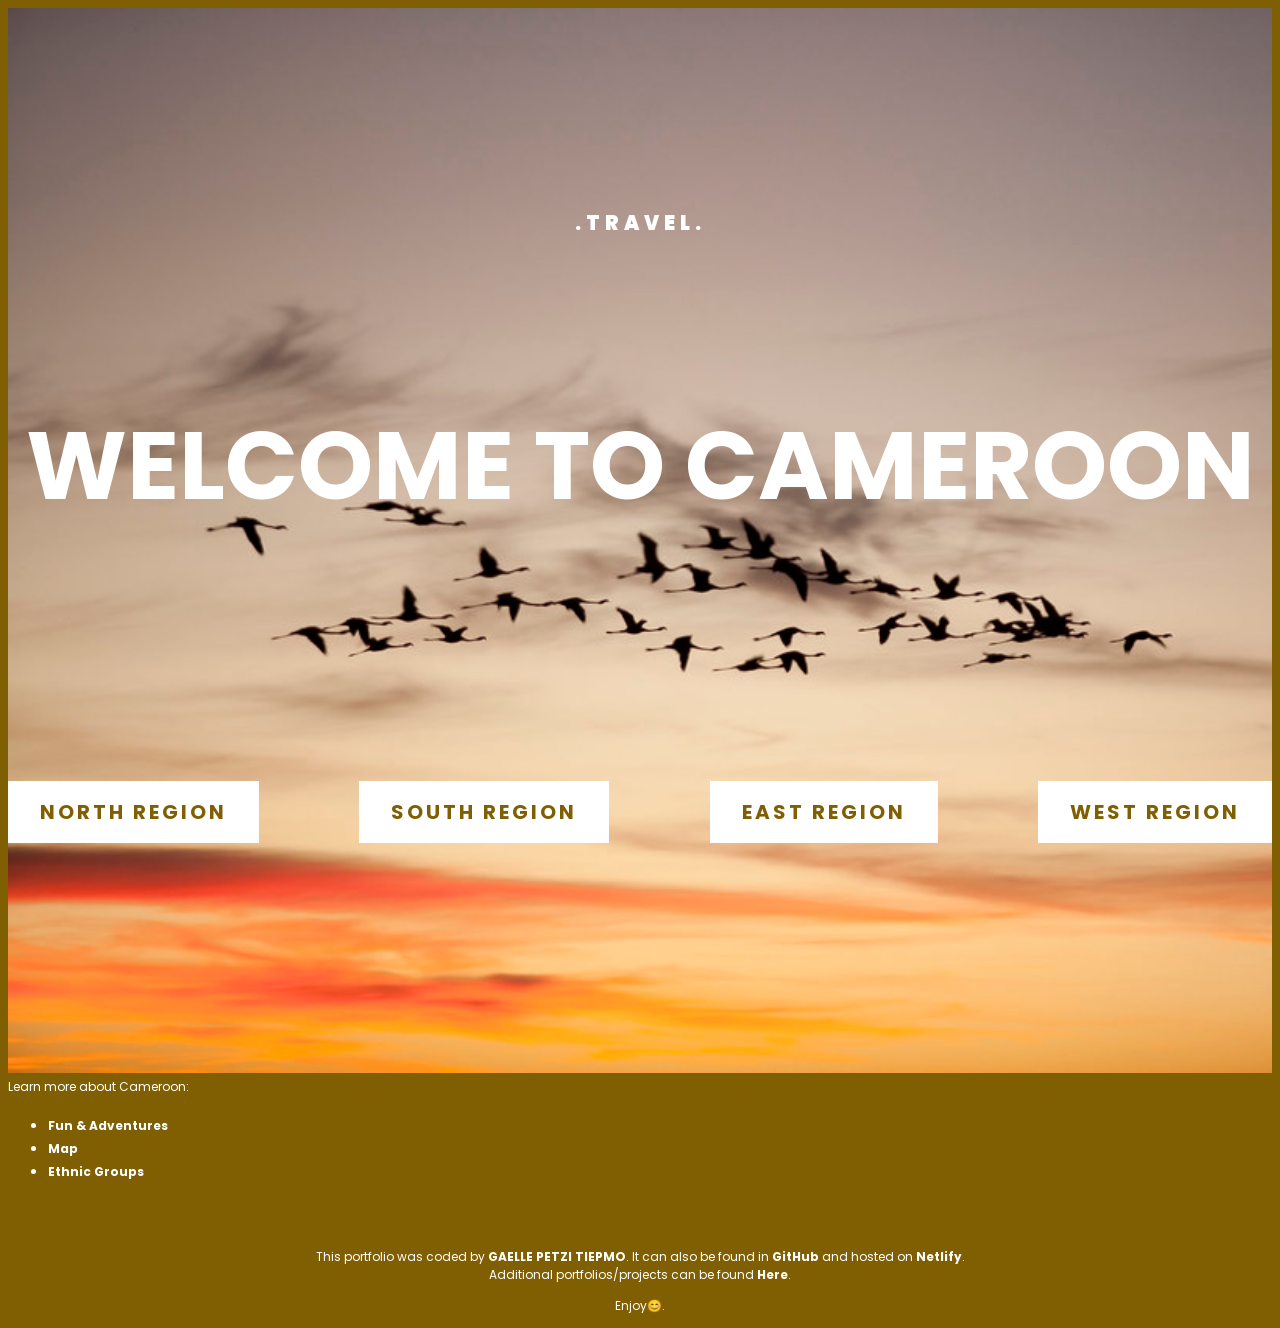
<file: index.html>
<!DOCTYPE html>
<html lang="en">
<head>
    <meta charset="UTF-8">
    <meta name="viewport" content="width=device-width, initial-scale=1.0">
    <meta http-equiv="X-UA-Compatible" content="IE=edge">
    <title>GaellePT Voyage</title>
    
    <link rel="preconnect" href="https://fonts.googleapis.com">
    <link rel="preconnect" href="https://fonts.gstatic.com" crossorigin>
    <link 
    href="https://fonts.googleapis.com/css2?family=Poppins:ital,wght@0,100;0,200;0,300;0,400;0,500;0,600;0,700;0,800;0,900;1,100;1,200;1,300;1,400;1,500;1,600;1,700;1,800;1,900&display=swap" 
    rel="stylesheet">
    <link rel="stylesheet" href="src\style.css">

</head>


<body>
    <div class="container">
        <header>
            <h3>.TRAVEL.<h3>
            <h1>WELCOME TO CAMEROON</h1>
            <br />  
                <div class="horizontal" href="#more">
                    <h2><a href="/north.index.html"target="_blank">NORTH REGION</a></h2>
                    <!-- <a href="#more"></a><br />  -->
                    <h2><a href="/south.index.html"target="_blank">SOUTH REGION</a></h2>
                    <h2><a href="/east.index.html"target="_blank">EAST REGION</a></h2>
                    <h2><a href="/west.index.html"target="_blank">WEST REGION</a></h2>
                </div>
        </header> 
        <a href="https://www.worldatlas.com/articles/the-culture-of-cameroon.html" target="_blank"title="about Cameroon.">Learn more about Cameroon:</a> 
            <ul>
                <li>
                    <a
                    href="https://cameroonadventuresandtours.com/destination/far-north-region/"
                    target="_blank"
                >
                    <strong>Fun & Adventures</strong>
                </a>
              </li>
             <li>
                <a href="https://www.worldatlas.com/maps/cameroon" target="_blank">
                  <strong>Map</strong>
                </a>
              </li>
                           <li>
                <a href="https://www.worldatlas.com/articles/ethnic-groups-of-cameroon.html" target="_blank">
                 <strong>Ethnic Groups</strong>
                </a>
              </li>
            
                </li>
            </ul>
            
       
        <footer>
            <br />
            <br />
            This portfolio was coded by
            <a href="https://www.shecodes.io/graduates/97951-gaelle-petzi-tiepmo" target="_blank" title="About me"><strong>GAELLE PETZI TIEPMO</strong></a>.
            It can also be found
            <a
            href="https://github.com/OnwardForward/gaellept-voyage"
            target="_blank" title=""
            >
            in <strong>GitHub</strong></a
            >
            and 
            <a
            href="https://gaelleptvoyage.netlify.app/"
            target="_blank"
            >hosted on <strong>Netlify</strong>. 
            <br />
            <a href="https://gaellept-frontenddeveloper-portfolio.netlify.app/"
            target="_blank"
            title="More of my work."
            >
            Additional portfolios/projects can be found <strong>Here</strong>.</a>
            <h4>Enjoy😊.</h4>
        </footer>
    </div>
</body>
</html>
</file>
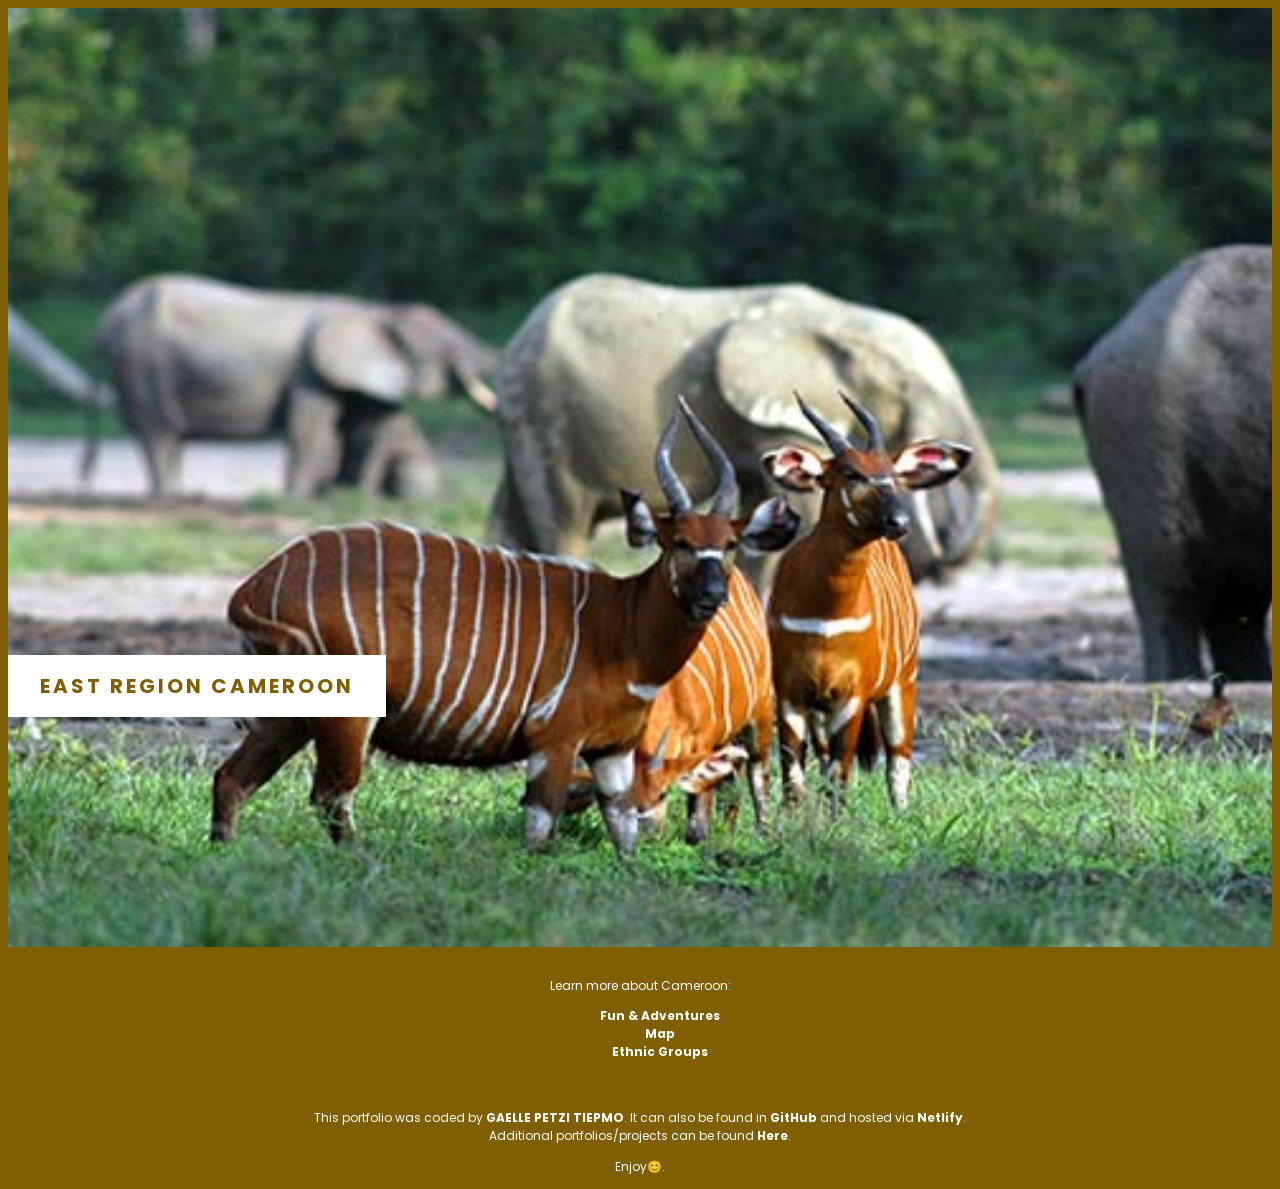
<file: east.index.html>
<!DOCTYPE html>
<html lang="en">
<head>
    <meta charset="UTF-8">
    <meta name="viewport" content="width=device-width, initial-scale=1.0">
    <meta http-equiv="X-UA-Compatible" content="IE=edge">
    <title>GaellePT EastCameroon</title>
    
    <link rel="preconnect" href="https://fonts.googleapis.com">
    <link rel="preconnect" href="https://fonts.gstatic.com" crossorigin>
    <link 
    href="https://fonts.googleapis.com/css2?family=Poppins:ital,wght@0,100;0,200;0,300;0,400;0,500;0,600;0,700;0,800;0,900;1,100;1,200;1,300;1,400;1,500;1,600;1,700;1,800;1,900&display=swap" 
    rel="stylesheet">
    <link rel="stylesheet" href="src\east.style.css">

</head>


<body>
    <div class="container">
        <header>
            <h3><h3>
            <h1></h1>
            <br />  
                <div class="horizontal" href="#more">
                    <h2><a href="/index.html"target="_blank">EAST REGION CAMEROON</a></h2>
                    <!-- <a href="#more"></a><br />  -->
                    <!-- <h2><a href="#more"target="_blank">SOUTH REGION</a></h2> -->
                    <!-- <h2><a href="#more"target="_blank">WEST REGION</a></h2> -->
                    <!-- <h2><a href="#more"target="_blank">EAST REGION</a></h2> -->
                </div>
        </header> 
        
        <footer>
        <section class="grid">
            <div>
            <a href="#more" target="_blank"title="about Cameroon.">Learn more about Cameroon:</a> 
            <ul>
                <a
                    href="https://cameroonadventuresandtours.com/destination/east-region/"
                    target="_blank"
                >
                    <strong>Fun & Adventures</strong>
                </a>
                <br />
                <a href="https://www.worldatlas.com/maps/cameroon" target="_blank">
                <strong>Map</strong>
                </a>
                <br />
                <a href="https://www.worldatlas.com/articles/ethnic-groups-of-cameroon.html" target="_blank">
                <strong>Ethnic Groups</strong>
                </a>
                </li>

            </ul>
            
            
            
            
            
                <br />
            <br />
                This portfolio was coded by
            <a href="https://www.shecodes.io/graduates/97951-gaelle-petzi-tiepmo" target="_blank" title="About me"><strong>GAELLE PETZI TIEPMO</strong></a>.
            It can also be found 
            <a
            href="https://github.com/OnwardForward/gaellept-voyage"
            target="_blank" title=""
            >
            in <strong>GitHub</strong></a
            >
            and 
            <a
            href="https://gaelleptvoyage.netlify.app/"
            target="_blank"
            >hosted via <strong>Netlify</strong>. 
            <br />
            <a href="https://gaellept-frontenddeveloper-portfolio.netlify.app/"
            target="_blank"
            title="More of my work."
            >
            Additional portfolios/projects can be found <strong>Here</strong>.</a>
            <h4>Enjoy😊.</h4>
            </div>
        </section>
    </footer>
    </div>
</body>
</html>
</file>
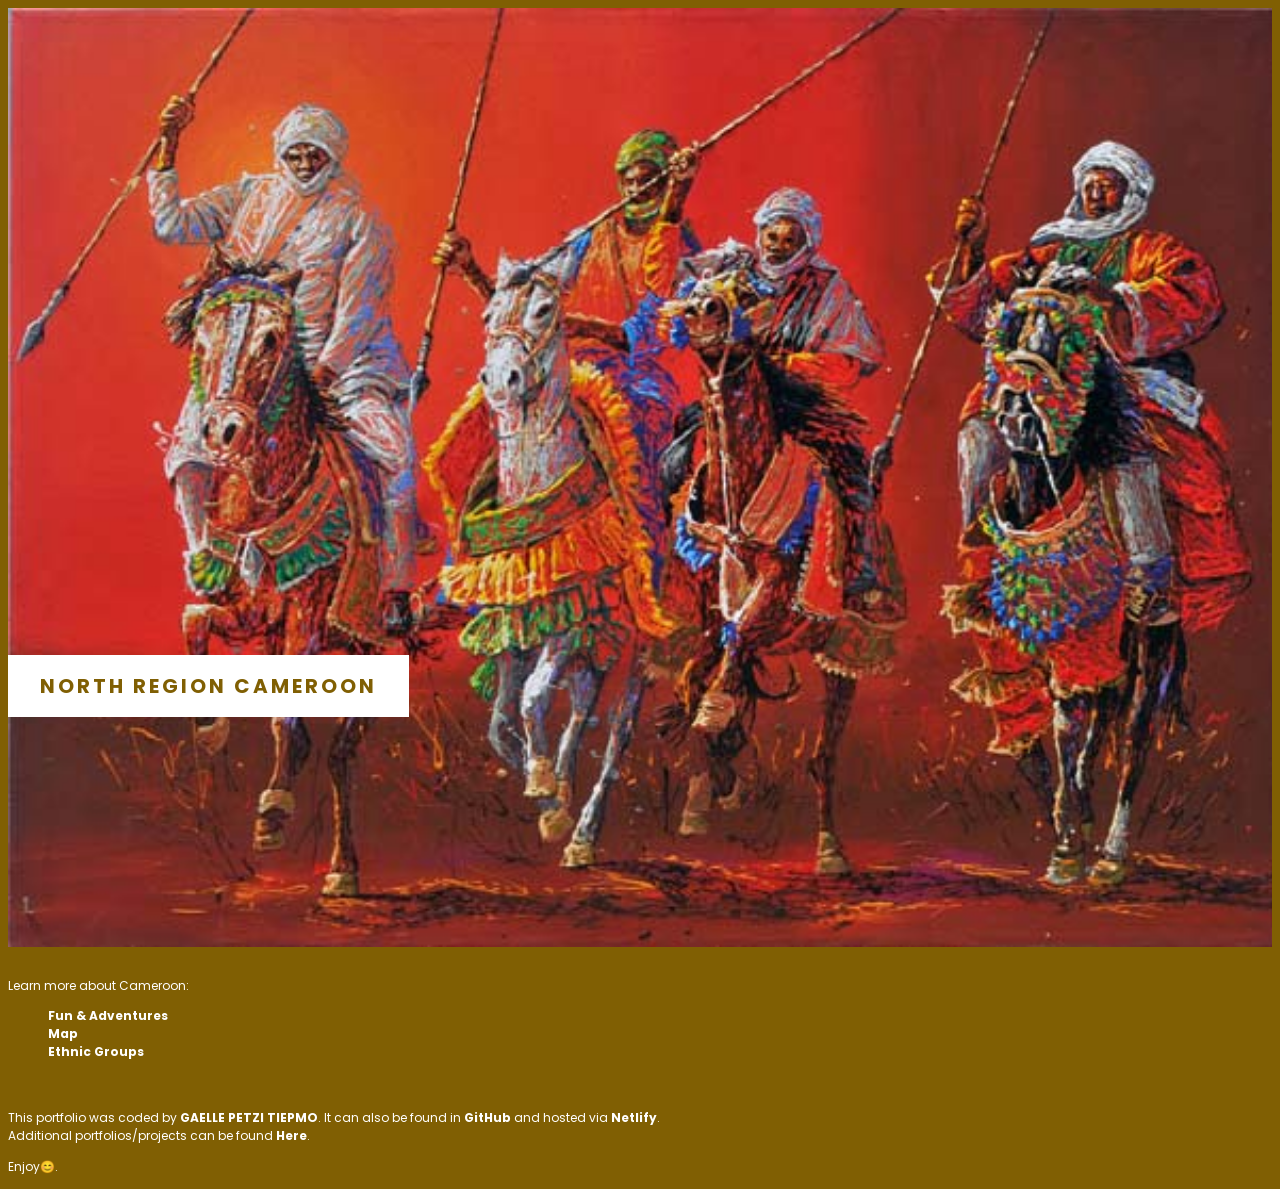
<file: north.index.html>
<!DOCTYPE html>
<html lang="en">
<head>
    <meta charset="UTF-8">
    <meta name="viewport" content="width=device-width, initial-scale=1.0">
    <meta http-equiv="X-UA-Compatible" content="IE=edge">
    <title>GaellePT North Cameroon</title>
    
    <link rel="preconnect" href="https://fonts.googleapis.com">
    <link rel="preconnect" href="https://fonts.gstatic.com" crossorigin>
    <link 
    href="https://fonts.googleapis.com/css2?family=Poppins:ital,wght@0,100;0,200;0,300;0,400;0,500;0,600;0,700;0,800;0,900;1,100;1,200;1,300;1,400;1,500;1,600;1,700;1,800;1,900&display=swap" 
    rel="stylesheet">
    <link rel="stylesheet" href="src\north.style.css">

</head>


<body>
    <div class="container">
        <header>
            <h3><h3>
            <h1></h1>
            <br />  
                <div class="horizontal" href="#more">
                    <h2><a href="/index.html"target="_blank">NORTH REGION CAMEROON</a></h2>
                    <!-- <a href="#more"></a><br />  -->
                    <!-- <h2><a href="#more"target="_blank">SOUTH REGION</a></h2> -->
                    <!-- <h2><a href="#more"target="_blank">WEST REGION</a></h2> -->
                    <!-- <h2><a href="#more"target="_blank">EAST REGION</a></h2> -->
                </div>
        </header> 
        
        <footer>
        <section class="grid">
            <div>
            <a href="#more" target="_blank"title="about Cameroon.">Learn more about Cameroon:</a> 
            <ul>
                <a
                    href="https://cameroonadventuresandtours.com/destination/far-north-region/"
                    target="_blank"
                >
                    <strong>Fun & Adventures</strong>
                </a>
                <br />
                <a href="https://www.worldatlas.com/maps/cameroon" target="_blank">
                <strong>Map</strong>
                </a>
                <br />
                <a href="https://www.worldatlas.com/articles/ethnic-groups-of-cameroon.html" target="_blank">
                <strong>Ethnic Groups</strong>
                </a>
                </li>

            </ul>
            

            
                <br />
            <br />
            This portfolio was coded by
            <a href="https://www.shecodes.io/graduates/97951-gaelle-petzi-tiepmo" target="_blank" title="About me"><strong>GAELLE PETZI TIEPMO</strong></a>.
            It can also be found 
            <a
            href="https://github.com/OnwardForward/gaellept-voyage"
            target="_blank" title=""
            >
            in <strong>GitHub</strong></a
            >
            and 
            <a
            href="https://gaelleptvoyage.netlify.app/"
            target="_blank"
            >hosted via <strong>Netlify</strong>. 
            <br />
            <a href="https://gaellept-frontenddeveloper-portfolio.netlify.app/"
            target="_blank"
            title="More of my work."
            >
            Additional portfolios/projects can be found <strong>Here</strong>.</a>
            <h4>Enjoy😊.</h4>
            </div>
        </section>
    </footer>
    </div>
</body>
</html>
</file>
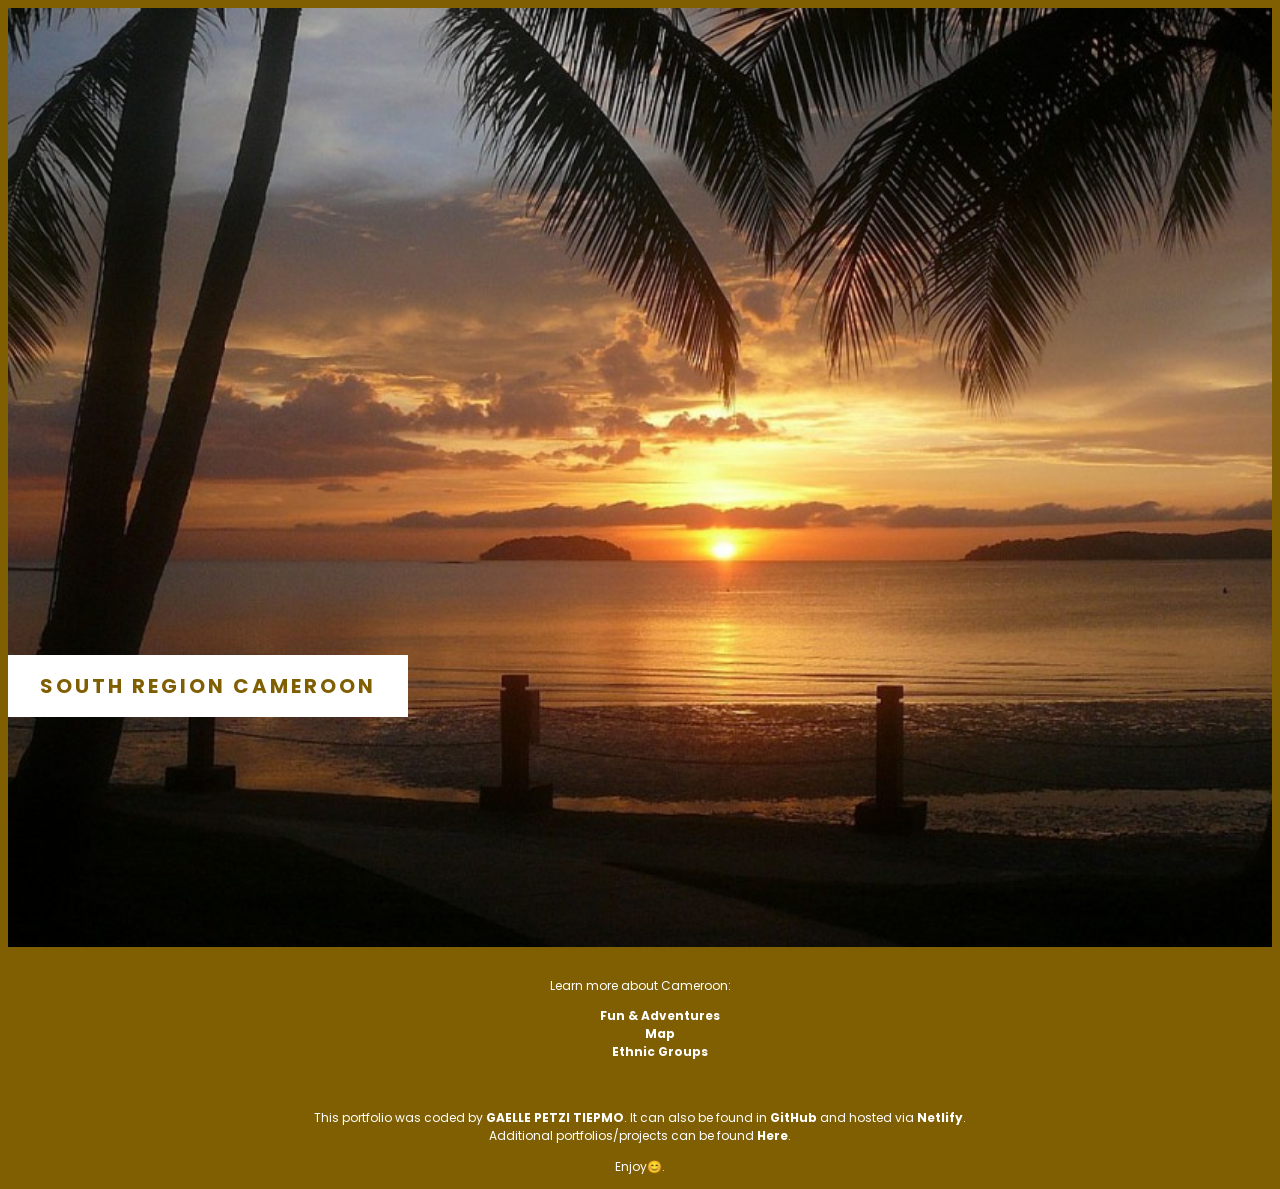
<file: south.index.html>
<!DOCTYPE html>
<html lang="en">
<head>
    <meta charset="UTF-8">
    <meta name="viewport" content="width=device-width, initial-scale=1.0">
    <meta http-equiv="X-UA-Compatible" content="IE=edge">
    <title>GaellePT South Cameroon</title>
    
    <link rel="preconnect" href="https://fonts.googleapis.com">
    <link rel="preconnect" href="https://fonts.gstatic.com" crossorigin>
    <link 
    href="https://fonts.googleapis.com/css2?family=Poppins:ital,wght@0,100;0,200;0,300;0,400;0,500;0,600;0,700;0,800;0,900;1,100;1,200;1,300;1,400;1,500;1,600;1,700;1,800;1,900&display=swap" 
    rel="stylesheet">
    <link rel="stylesheet" href="src\south.style.css">

</head>


<body>
    <div class="container">
        <header>
            <h3><h3>
            <h1></h1>
            <br />  
                <div class="horizontal" href="#more">
                    <h2><a href="/index.html"target="_blank">SOUTH REGION CAMEROON</a></h2>
                    <!-- <a href="#more"></a><br />  -->
                    <!-- <h2><a href="#more"target="_blank">SOUTH REGION</a></h2> -->
                    <!-- <h2><a href="#more"target="_blank">WEST REGION</a></h2> -->
                    <!-- <h2><a href="#more"target="_blank">EAST REGION</a></h2> -->
                </div>
        </header> 
        
        <footer>
        <section class="grid">
            <div>
            <a href="#more" target="_blank"title="about Cameroon.">Learn more about Cameroon:</a> 
            <ul>
                <a
                    href="https://cameroonadventuresandtours.com/destination/south-region/"
                    target="_blank"
                >
                    <strong>Fun & Adventures</strong>
                </a>
                <br />
                <a href="https://www.worldatlas.com/maps/cameroon" target="_blank">
                <strong>Map</strong>
                </a>
                <br />
                <a href="https://www.worldatlas.com/articles/ethnic-groups-of-cameroon.html" target="_blank">
                <strong>Ethnic Groups</strong>
                </a>
                </li>

            </ul>
            
            
            
            
            
                <br />
            <br />
                This portfolio was coded by
            <a href="https://www.shecodes.io/graduates/97951-gaelle-petzi-tiepmo" target="_blank" title="About me"><strong>GAELLE PETZI TIEPMO</strong></a>.
            It can also be found 
            <a
            href="https://github.com/OnwardForward/gaellept-voyage"
            target="_blank" title=""
            >
            in <strong>GitHub</strong></a
            >
            and 
            <a
            href="https://gaelleptvoyage.netlify.app/"
            target="_blank"
            >hosted via <strong>Netlify</strong>. 
            <br />
            <a href="https://gaellept-frontenddeveloper-portfolio.netlify.app/"
            target="_blank"
            title="More of my work."
            >
            Additional portfolios/projects can be found <strong>Here</strong>.</a>
            <h4>Enjoy😊.</h4>
            </div>
        </section>
    </footer>
    </div>
</body>
</html>
</file>
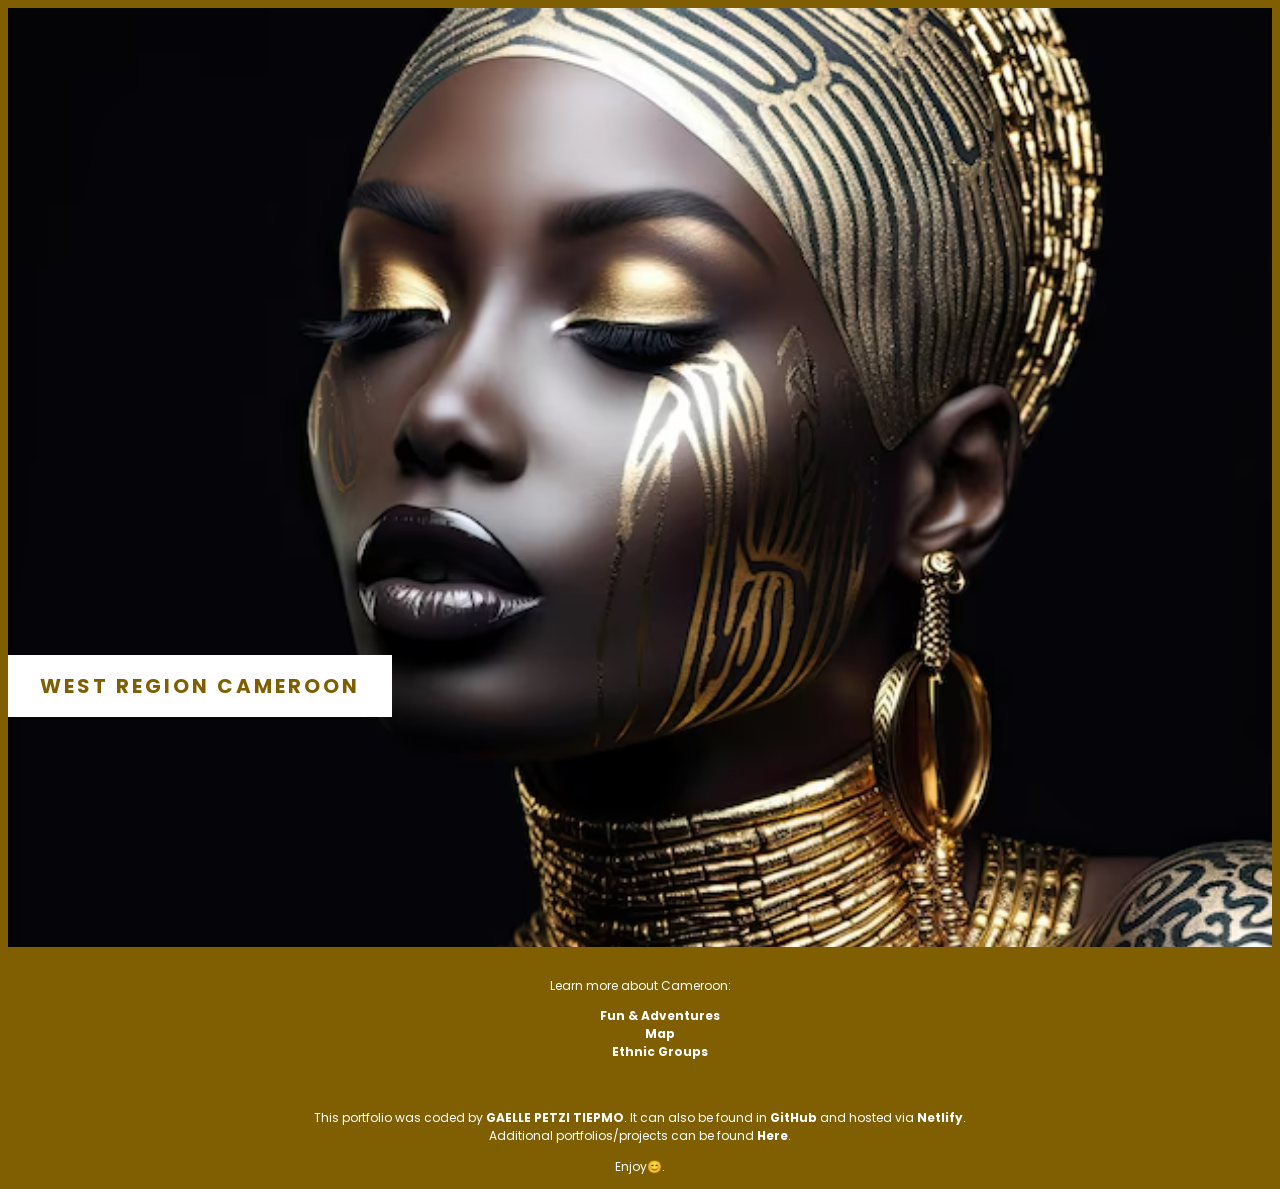
<file: west.index.html>
<!DOCTYPE html>
<html lang="en">
<head>
    <meta charset="UTF-8">
    <meta name="viewport" content="width=device-width, initial-scale=1.0">
    <meta http-equiv="X-UA-Compatible" content="IE=edge">
    <title>GaellePT West Cameroon</title>
    
    <link rel="preconnect" href="https://fonts.googleapis.com">
    <link rel="preconnect" href="https://fonts.gstatic.com" crossorigin>
    <link 
    href="https://fonts.googleapis.com/css2?family=Poppins:ital,wght@0,100;0,200;0,300;0,400;0,500;0,600;0,700;0,800;0,900;1,100;1,200;1,300;1,400;1,500;1,600;1,700;1,800;1,900&display=swap" 
    rel="stylesheet">
    <link rel="stylesheet" href="src\west.style.css">

</head>


<body>
    <div class="container">
        <header>
            <h3><h3>
            <h1></h1>
            <br />  
                <div class="horizontal" href="#more">
                    <h2><a href="/index.html"target="_blank">WEST REGION CAMEROON</a></h2>
                    <!-- <a href="#more"></a><br />  -->
                    <!-- <h2><a href="#more"target="_blank">SOUTH REGION</a></h2> -->
                    <!-- <h2><a href="#more"target="_blank">WEST REGION</a></h2> -->
                    <!-- <h2><a href="#more"target="_blank">EAST REGION</a></h2> -->
                </div>
        </header> 
        
        <footer>
        <section class="grid">
            <div>
            <a href="#more" target="_blank"title="about Cameroon.">Learn more about Cameroon:</a> 
            <ul>
                <a
                    href="https://cameroonadventuresandtours.com/destination/west-region/"
                    target="_blank"
                >
                    <strong>Fun & Adventures</strong>
                </a>
                <br />
                <a href="https://www.worldatlas.com/maps/cameroon" target="_blank">
                <strong>Map</strong>
                </a>
                <br />
                <a href="https://www.worldatlas.com/articles/ethnic-groups-of-cameroon.html" target="_blank">
                <strong>Ethnic Groups</strong>
                </a>
                </li>

            </ul>
            
            
            
            
            
                <br />
            <br />
                This portfolio was coded by
            <a href="https://www.shecodes.io/graduates/97951-gaelle-petzi-tiepmo" target="_blank" title="About me"><strong>GAELLE PETZI TIEPMO</strong></a>.
            It can also be found 
            <a
            href="https://github.com/OnwardForward/gaellept-voyage"
            target="_blank" title=""
            >
            in <strong>GitHub</strong></a
            >
            and 
            <a
            href="https://gaelleptvoyage.netlify.app/"
            target="_blank"
            >hosted via <strong>Netlify</strong>. 
            <br />
            <a href="https://gaellept-frontenddeveloper-portfolio.netlify.app/"
            target="_blank"
            title="More of my work."
            >
            Additional portfolios/projects can be found <strong>Here</strong>.</a>
            <h4>Enjoy😊.</h4>
            </div>
        </section>
    </footer>
    </div>
</body>
</html>
</file>
